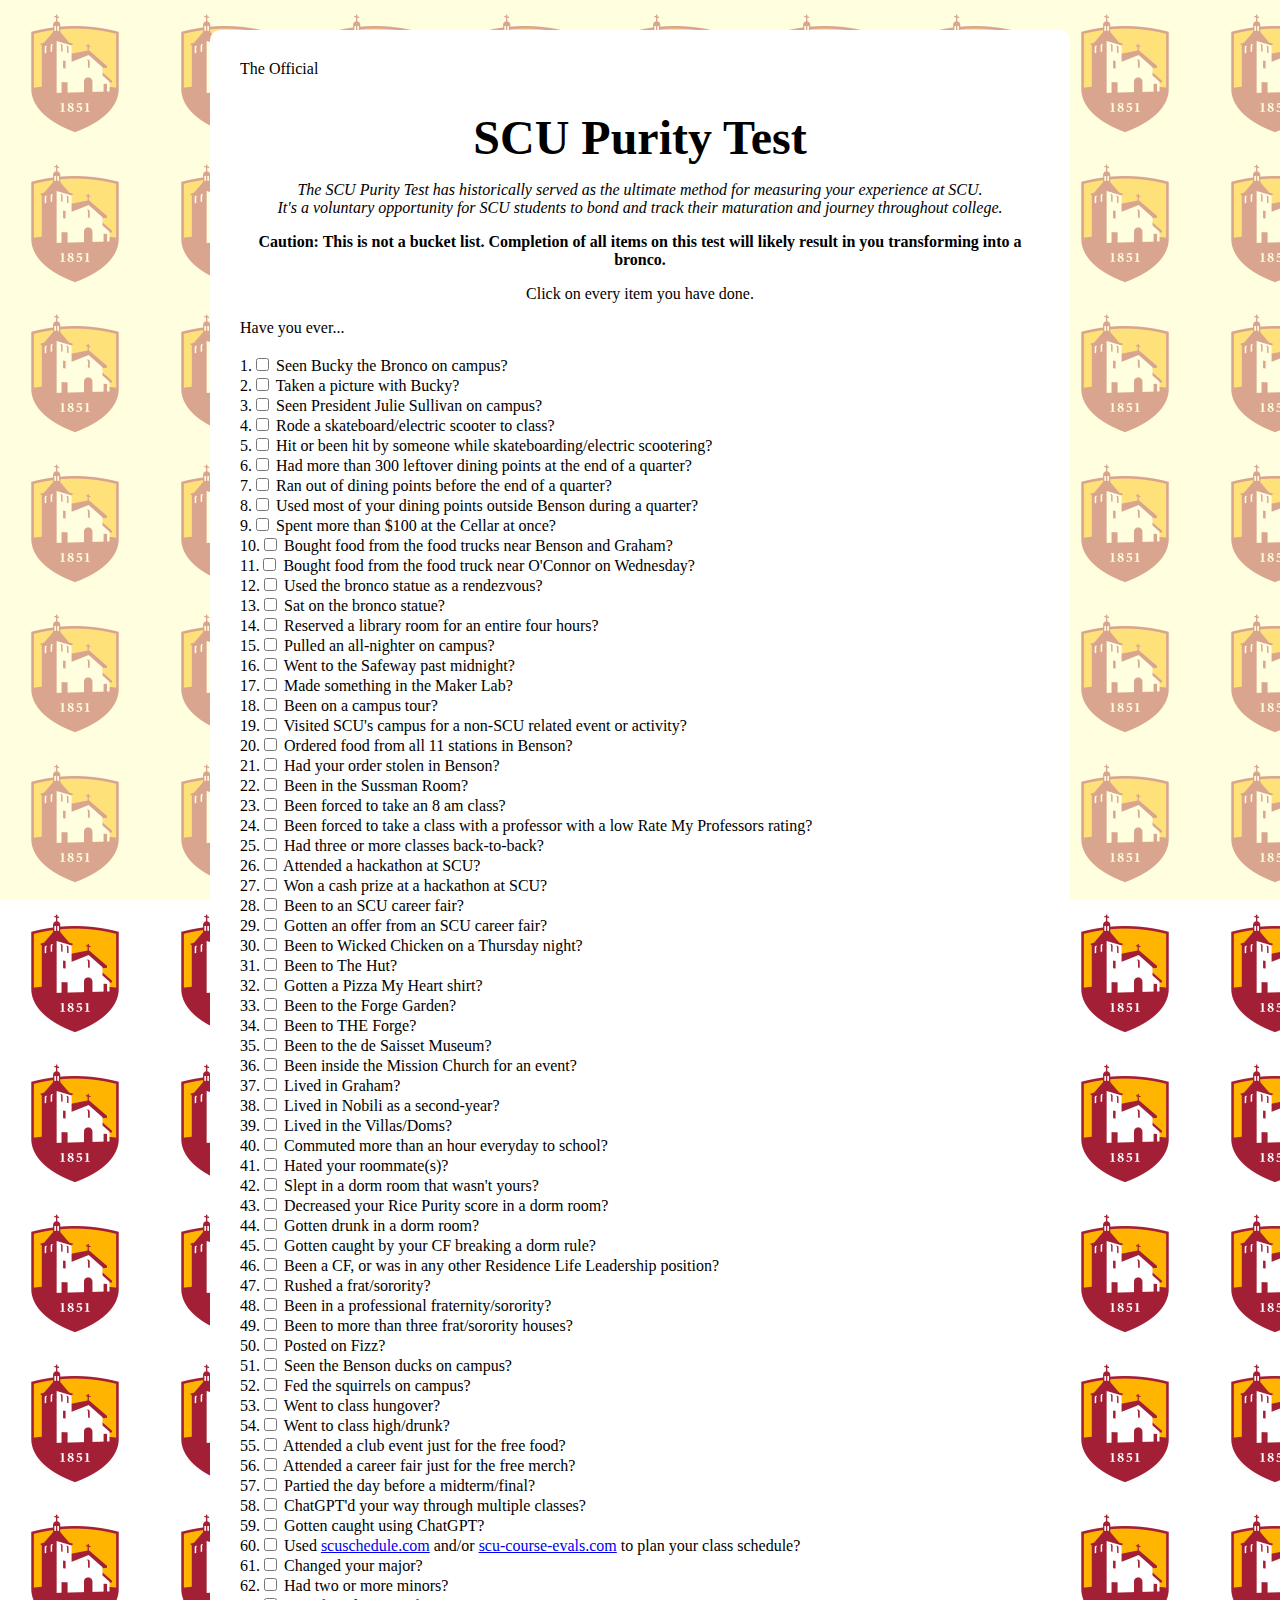
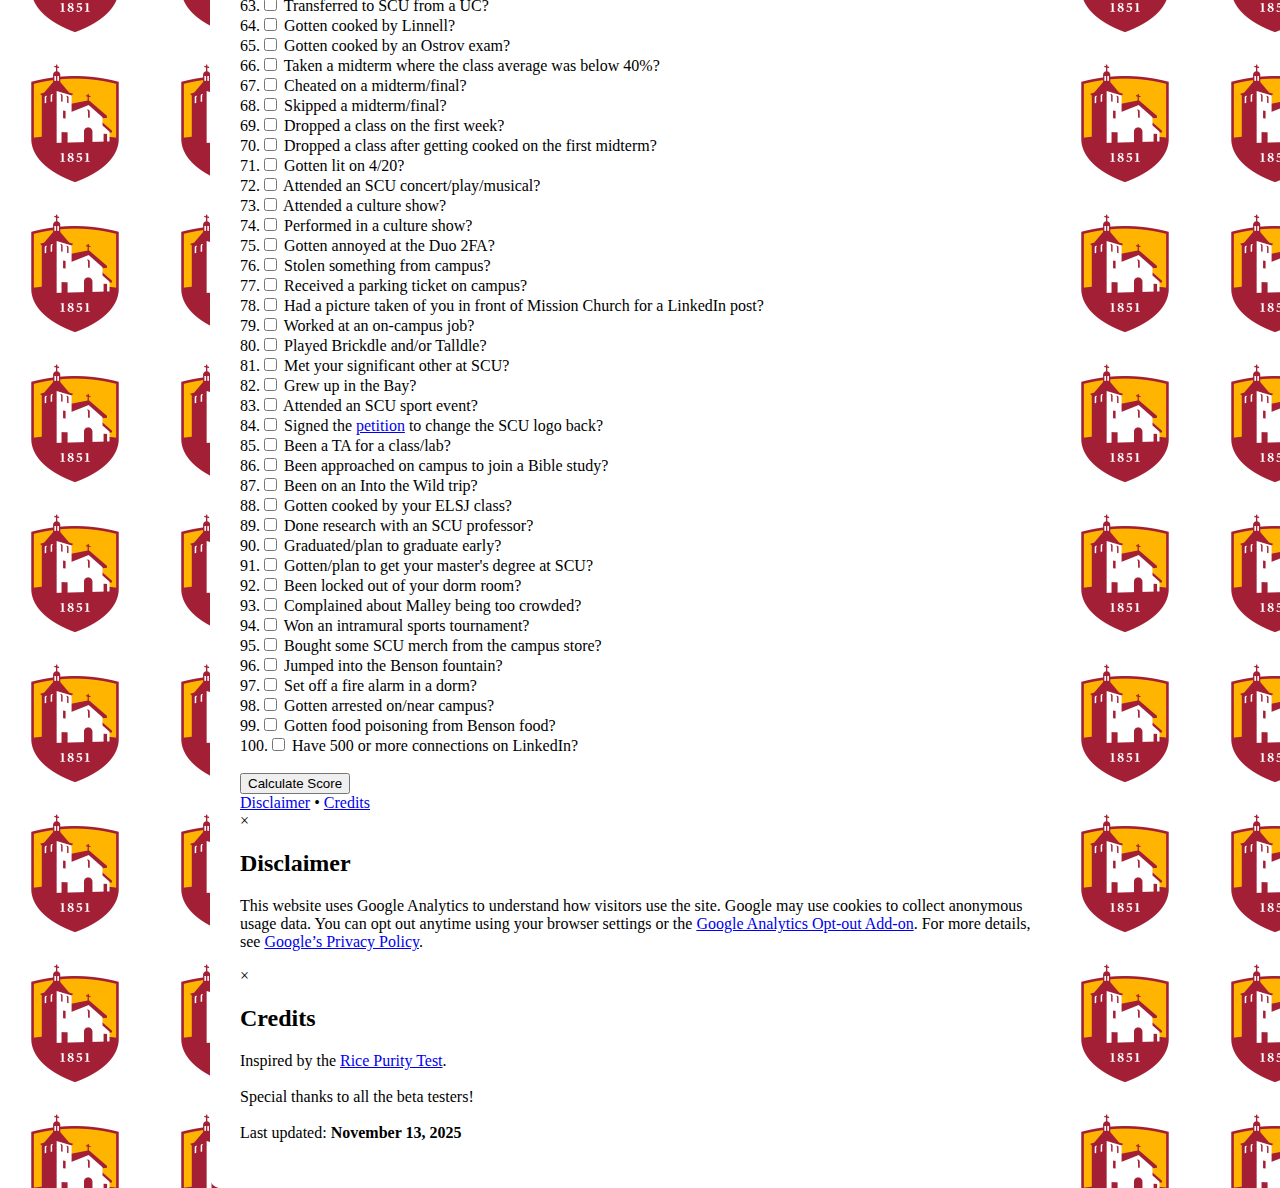
<file: index.html>
<!DOCTYPE html>

<html>
<head>
    <!-- Google Tag Manager -->
    <script>(function(w,d,s,l,i){w[l]=w[l]||[];w[l].push({'gtm.start':
    new Date().getTime(),event:'gtm.js'});var f=d.getElementsByTagName(s)[0],
    j=d.createElement(s),dl=l!='dataLayer'?'&l='+l:'';j.async=true;j.src=
    'https://www.googletagmanager.com/gtm.js?id='+i+dl;f.parentNode.insertBefore(j,f);
    })(window,document,'script','dataLayer','GTM-WKLB4W8J');</script>
    <!-- End Google Tag Manager -->

    <title>SCU Purity Test</title>
    <link rel="stylesheet" href="style.css">
</head>
<body>
    <!-- Google Tag Manager (noscript) -->
    <noscript><iframe src="https://www.googletagmanager.com/ns.html?id=GTM-WKLB4W8J"
    height="0" width="0" style="display:none;visibility:hidden"></iframe></noscript>
    <!-- End Google Tag Manager (noscript) -->
    <header>
        <div class="container">
            <span class="official">The Official</span>
            <h1 class="title">SCU Purity Test</h1>
        </div>
    </header>

    <p class="center">
        <i>The SCU Purity Test has historically served as the ultimate method for measuring your experience at SCU. <br /> 
        It's a voluntary opportunity for SCU students to bond and track their maturation and journey 
        throughout college.</i>
    </p>

    <p class="center">
        <b>Caution: This is not a bucket list. Completion of all items on this test will likely result in you transforming into a bronco.</b>
    </p>  

    <p class="center">
        Click on every item you have done.
    </p>
    
    Have you ever... <br /> <br />

    <div class="line"><span class="num">1.</span><input type="checkbox"> Seen Bucky the Bronco on campus? </div>
    <div class="line"><span class="num">2.</span><input type="checkbox"> Taken a picture with Bucky? </div>
    <div class="line"><span class="num">3.</span><input type="checkbox"> Seen President Julie Sullivan on campus? </div>
    <div class="line"><span class="num">4.</span><input type="checkbox"> Rode a skateboard/electric scooter to class? </div>
    <div class="line"><span class="num">5.</span><input type="checkbox"> Hit or been hit by someone while skateboarding/electric scootering? </div>
    <div class="line"><span class="num">6.</span><input type="checkbox"> Had more than 300 leftover dining points at the end of a quarter? </div>
    <div class="line"><span class="num">7.</span><input type="checkbox"> Ran out of dining points before the end of a quarter? </div>
    <div class="line"><span class="num">8.</span><input type="checkbox"> Used most of your dining points outside Benson during a quarter? </div>
    <div class="line"><span class="num">9.</span><input type="checkbox"> Spent more than $100 at the Cellar at once? </div>
    <div class="line"><span class="num">10.</span><input type="checkbox"> Bought food from the food trucks near Benson and Graham? </div>
    <div class="line"><span class="num">11.</span><input type="checkbox"> Bought food from the food truck near O'Connor on Wednesday? </div>
    <div class="line"><span class="num">12.</span><input type="checkbox"> Used the bronco statue as a rendezvous? </div>
    <div class="line"><span class="num">13.</span><input type="checkbox"> Sat on the bronco statue? </div>
    <div class="line"><span class="num">14.</span><input type="checkbox"> Reserved a library room for an entire four hours? </div>
    <div class="line"><span class="num">15.</span><input type="checkbox"> Pulled an all-nighter on campus? </div>
    <div class="line"><span class="num">16.</span><input type="checkbox"> Went to the Safeway past midnight? </div>
    <div class="line"><span class="num">17.</span><input type="checkbox"> Made something in the Maker Lab? </div>
    <div class="line"><span class="num">18.</span><input type="checkbox"> Been on a campus tour? </div>
    <div class="line"><span class="num">19.</span><input type="checkbox"> Visited SCU's campus for a non-SCU related event or activity? </div>
    <div class="line"><span class="num">20.</span><input type="checkbox"> Ordered food from all 11 stations in Benson? </div>
    <div class="line"><span class="num">21.</span><input type="checkbox"> Had your order stolen in Benson? </div>
    <div class="line"><span class="num">22.</span><input type="checkbox"> Been in the Sussman Room? </div>
    <div class="line"><span class="num">23.</span><input type="checkbox"> Been forced to take an 8 am class? </div>
    <div class="line"><span class="num">24.</span><input type="checkbox"> Been forced to take a class with a professor with a low Rate My Professors rating? </div>
    <div class="line"><span class="num">25.</span><input type="checkbox"> Had three or more classes back-to-back? </div>
    <div class="line"><span class="num">26.</span><input type="checkbox"> Attended a hackathon at SCU? </div>
    <div class="line"><span class="num">27.</span><input type="checkbox"> Won a cash prize at a hackathon at SCU? </div>
    <div class="line"><span class="num">28.</span><input type="checkbox"> Been to an SCU career fair? </div>
    <div class="line"><span class="num">29.</span><input type="checkbox"> Gotten an offer from an SCU career fair? </div>
    <div class="line"><span class="num">30.</span><input type="checkbox"> Been to Wicked Chicken on a Thursday night? </div>
    <div class="line"><span class="num">31.</span><input type="checkbox"> Been to The Hut? </div>
    <div class="line"><span class="num">32.</span><input type="checkbox"> Gotten a Pizza My Heart shirt? </div>
    <div class="line"><span class="num">33.</span><input type="checkbox"> Been to the Forge Garden? </div>
    <div class="line"><span class="num">34.</span><input type="checkbox"> Been to THE Forge? </div>
    <div class="line"><span class="num">35.</span><input type="checkbox"> Been to the de Saisset Museum? </div>
    <div class="line"><span class="num">36.</span><input type="checkbox"> Been inside the Mission Church for an event? </div>
    <div class="line"><span class="num">37.</span><input type="checkbox"> Lived in Graham? </div>
    <div class="line"><span class="num">38.</span><input type="checkbox"> Lived in Nobili as a second-year? </div>
    <div class="line"><span class="num">39.</span><input type="checkbox"> Lived in the Villas/Doms? </div>
    <div class="line"><span class="num">40.</span><input type="checkbox"> Commuted more than an hour everyday to school? </div>
    <div class="line"><span class="num">41.</span><input type="checkbox"> Hated your roommate(s)? </div>
    <div class="line"><span class="num">42.</span><input type="checkbox"> Slept in a dorm room that wasn't yours? </div>
    <div class="line"><span class="num">43.</span><input type="checkbox"> Decreased your Rice Purity score in a dorm room? </div>
    <div class="line"><span class="num">44.</span><input type="checkbox"> Gotten drunk in a dorm room? </div>
    <div class="line"><span class="num">45.</span><input type="checkbox"> Gotten caught by your CF breaking a dorm rule? </div>
    <div class="line"><span class="num">46.</span><input type="checkbox"> Been a CF, or was in any other Residence Life Leadership position? </div>
    <div class="line"><span class="num">47.</span><input type="checkbox"> Rushed a frat/sorority? </div>
    <div class="line"><span class="num">48.</span><input type="checkbox"> Been in a professional fraternity/sorority? </div>
    <div class="line"><span class="num">49.</span><input type="checkbox"> Been to more than three frat/sorority houses? </div>
    <div class="line"><span class="num">50.</span><input type="checkbox"> Posted on Fizz? </div>
    <div class="line"><span class="num">51.</span><input type="checkbox"> Seen the Benson ducks on campus? </div>
    <div class="line"><span class="num">52.</span><input type="checkbox"> Fed the squirrels on campus? </div>
    <div class="line"><span class="num">53.</span><input type="checkbox"> Went to class hungover? </div>
    <div class="line"><span class="num">54.</span><input type="checkbox"> Went to class high/drunk? </div>
    <div class="line"><span class="num">55.</span><input type="checkbox"> Attended a club event just for the free food? </div>
    <div class="line"><span class="num">56.</span><input type="checkbox"> Attended a career fair just for the free merch? </div>
    <div class="line"><span class="num">57.</span><input type="checkbox"> Partied the day before a midterm/final? </div>
    <div class="line"><span class="num">58.</span><input type="checkbox"> ChatGPT'd your way through multiple classes? </div>
    <div class="line"><span class="num">59.</span><input type="checkbox"> Gotten caught using ChatGPT? </div>
    <div class="line"><span class="num">60.</span><input type="checkbox"> Used <a href="https://scuschedule.com/" target="_blank" rel="noopener noreferrer">scuschedule.com</a> and/or <a href="https://www.scu-course-evals.com/" target="_blank" rel="noopener noreferrer">scu-course-evals.com</a> to plan your class schedule? </div>
    <div class="line"><span class="num">61.</span><input type="checkbox"> Changed your major? </div>
    <div class="line"><span class="num">62.</span><input type="checkbox"> Had two or more minors? </div>
    <div class="line"><span class="num">63.</span><input type="checkbox"> Transferred to SCU from a UC? </div>
    <div class="line"><span class="num">64.</span><input type="checkbox"> Gotten cooked by Linnell? </div>
    <div class="line"><span class="num">65.</span><input type="checkbox"> Gotten cooked by an Ostrov exam? </div>
    <div class="line"><span class="num">66.</span><input type="checkbox"> Taken a midterm where the class average was below 40%? </div>
    <div class="line"><span class="num">67.</span><input type="checkbox"> Cheated on a midterm/final? </div>
    <div class="line"><span class="num">68.</span><input type="checkbox"> Skipped a midterm/final? </div>
    <div class="line"><span class="num">69.</span><input type="checkbox"> Dropped a class on the first week? </div>
    <div class="line"><span class="num">70.</span><input type="checkbox"> Dropped a class after getting cooked on the first midterm? </div>
    <div class="line"><span class="num">71.</span><input type="checkbox"> Gotten lit on 4/20? </div>
    <div class="line"><span class="num">72.</span><input type="checkbox"> Attended an SCU concert/play/musical? </div>
    <div class="line"><span class="num">73.</span><input type="checkbox"> Attended a culture show? </div>
    <div class="line"><span class="num">74.</span><input type="checkbox"> Performed in a culture show? </div>
    <div class="line"><span class="num">75.</span><input type="checkbox"> Gotten annoyed at the Duo 2FA? </div>
    <div class="line"><span class="num">76.</span><input type="checkbox"> Stolen something from campus? </div>
    <div class="line"><span class="num">77.</span><input type="checkbox"> Received a parking ticket on campus? </div>
    <div class="line"><span class="num">78.</span><input type="checkbox"> Had a picture taken of you in front of Mission Church for a LinkedIn post? </div>
    <div class="line"><span class="num">79.</span><input type="checkbox"> Worked at an on-campus job? </div>
    <div class="line"><span class="num">80.</span><input type="checkbox"> Played Brickdle and/or Talldle? </div>
    <div class="line"><span class="num">81.</span><input type="checkbox"> Met your significant other at SCU? </div>
    <div class="line"><span class="num">82.</span><input type="checkbox"> Grew up in the Bay? </div>
    <div class="line"><span class="num">83.</span><input type="checkbox"> Attended an SCU sport event? </div>
    <div class="line"><span class="num">84.</span><input type="checkbox"> Signed the <a href="https://www.change.org/p/petition-to-get-rid-of-the-new-scu-logo" target="_blank" rel="noopener noreferrer">petition</a> to change the SCU logo back? </div>
    <div class="line"><span class="num">85.</span><input type="checkbox"> Been a TA for a class/lab? </div>
    <div class="line"><span class="num">86.</span><input type="checkbox"> Been approached on campus to join a Bible study? </div>
    <div class="line"><span class="num">87.</span><input type="checkbox"> Been on an Into the Wild trip? </div>
    <div class="line"><span class="num">88.</span><input type="checkbox"> Gotten cooked by your ELSJ class? </div>
    <div class="line"><span class="num">89.</span><input type="checkbox"> Done research with an SCU professor? </div>
    <div class="line"><span class="num">90.</span><input type="checkbox"> Graduated/plan to graduate early? </div>
    <div class="line"><span class="num">91.</span><input type="checkbox"> Gotten/plan to get your master's degree at SCU? </div>
    <div class="line"><span class="num">92.</span><input type="checkbox"> Been locked out of your dorm room? </div>
    <div class="line"><span class="num">93.</span><input type="checkbox"> Complained about Malley being too crowded? </div>
    <div class="line"><span class="num">94.</span><input type="checkbox"> Won an intramural sports tournament? </div>
    <div class="line"><span class="num">95.</span><input type="checkbox"> Bought some SCU merch from the campus store? </div>
    <div class="line"><span class="num">96.</span><input type="checkbox"> Jumped into the Benson fountain? </div>
    <div class="line"><span class="num">97.</span><input type="checkbox"> Set off a fire alarm in a dorm? </div>
    <div class="line"><span class="num">98.</span><input type="checkbox"> Gotten arrested on/near campus? </div>
    <div class="line"><span class="num">99.</span><input type="checkbox"> Gotten food poisoning from Benson food? </div>
    <div class="line"><span class="num">100.</span><input type="checkbox"> Have 500 or more connections on LinkedIn? </div>
    <br \>
    <button class="button" onclick="calculateScore()">Calculate Score</button>

    <div class="info-links">
        <a id="disclaimer-btn" href="#">Disclaimer</a>
        <span>•</span>
        <a id="credits-btn" href="#">Credits</a>
    </div>

    <div id="disclaimer-modal" class="modal">
        <div class="modal-content">
            <span class="close">&times;</span>
            <h2>Disclaimer</h2>
            <p>
            This website uses Google Analytics to understand how visitors use the site. Google may use cookies to 
            collect anonymous usage data. You can opt out anytime using your browser settings or the 
            <a href="https://tools.google.com/dlpage/gaoptout" target="_blank" rel="noopener noreferrer">Google Analytics Opt-out Add-on</a>. 
            For more details, see 
            <a href="https://policies.google.com/technologies/partner-sites" target="_blank" rel="noopener noreferrer">Google’s Privacy Policy</a>.
            </p>
        </div>
    </div>

    <div id="credits-modal" class="modal">
        <div class="modal-content">
            <span class="close">&times;</span>
            <h2>Credits</h2>
            <p>
                Inspired by the <a href="https://ricepuritytest.com/" target="_blank" rel="noopener noreferrer">Rice Purity Test</a>. <br><br>
                
                Special thanks to all the beta testers! <br><br> 

                Last updated: <b>November 13, 2025</b> 
            </p>
        </div>
    </div>

    <script>
        function calculateScore() {
            let checked = 100 - document.querySelectorAll('input[type="checkbox"]:checked').length;
            window.location.href = `results.html?score=${checked}`;
        }

        function setupModal(buttonId, modalId) {
            const btn = document.getElementById(buttonId);
            const modal = document.getElementById(modalId);
            const closeBtn = modal.querySelector('.close');

            btn.onclick = (e) => {
                e.preventDefault();
                modal.style.display = "block";
            };

            closeBtn.onclick = () => modal.style.display = "none";

            window.addEventListener("click", (e) => {
                if (e.target === modal) modal.style.display = "none";
            });
        }

        setupModal('disclaimer-btn', 'disclaimer-modal');
        setupModal('credits-btn', 'credits-modal');
    </script>

</body>
</html>
</file>
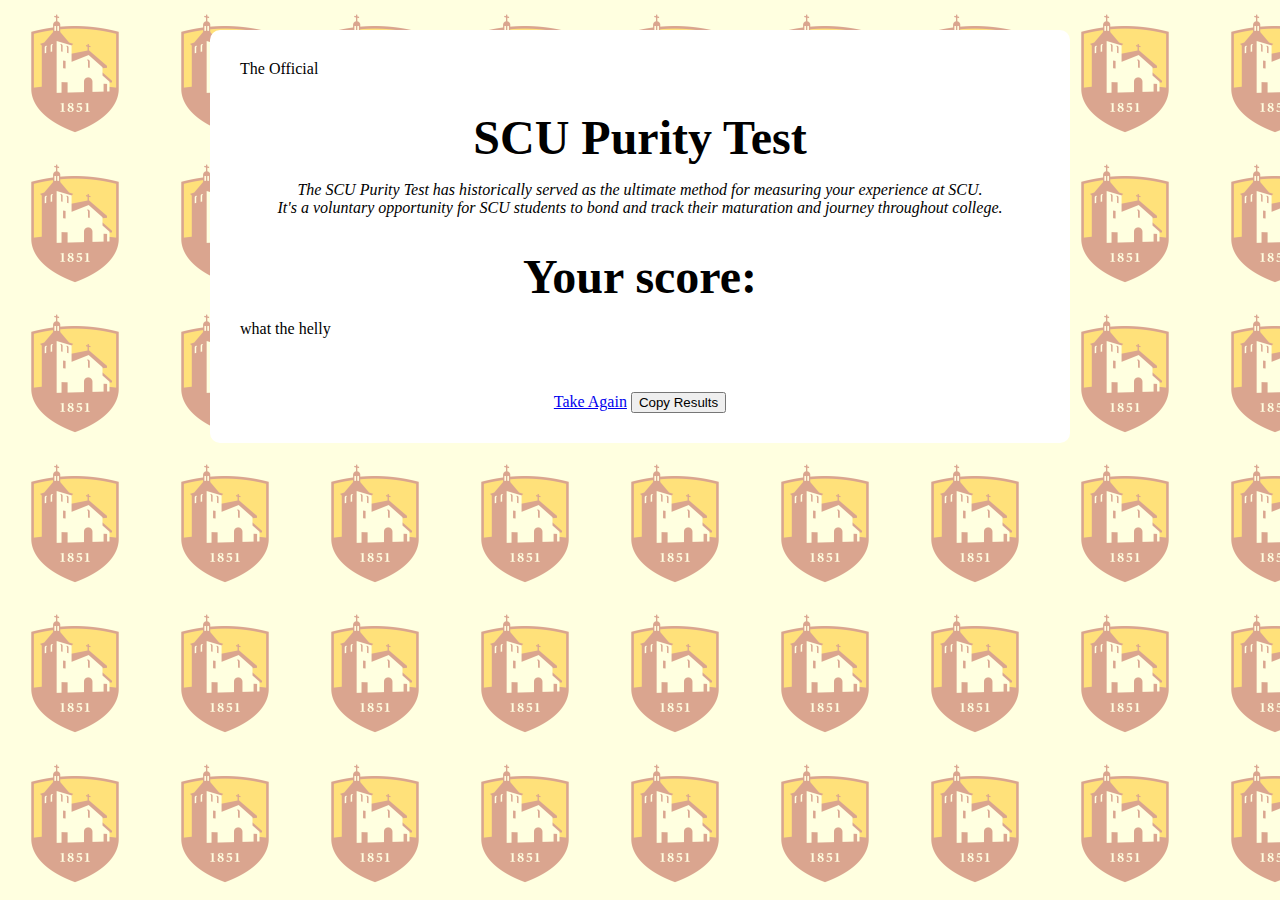
<file: results.html>
<!DOCTYPE html>

<html>
<head>
    <!-- Google Tag Manager -->
    <script>(function(w,d,s,l,i){w[l]=w[l]||[];w[l].push({'gtm.start':
    new Date().getTime(),event:'gtm.js'});var f=d.getElementsByTagName(s)[0],
    j=d.createElement(s),dl=l!='dataLayer'?'&l='+l:'';j.async=true;j.src=
    'https://www.googletagmanager.com/gtm.js?id='+i+dl;f.parentNode.insertBefore(j,f);
    })(window,document,'script','dataLayer','GTM-WKLB4W8J');</script>
    <!-- End Google Tag Manager -->

    <title>SCU Purity Test</title>
    <link rel="stylesheet" href="style.css">
</head>
<body>
    <!-- Google Tag Manager (noscript) -->
    <noscript><iframe src="https://www.googletagmanager.com/ns.html?id=GTM-WKLB4W8J"
    height="0" width="0" style="display:none;visibility:hidden"></iframe></noscript>
    <!-- End Google Tag Manager (noscript) -->
    <header>
        <div class="container">
            <span class="official">The Official</span>
            <h1 class="title">SCU Purity Test</h1>
        </div>
    </header>

    <p class="center">
        <i>The SCU Purity Test has historically served as the ultimate method for measuring your experience at SCU. <br /> 
        It's a voluntary opportunity for SCU students to bond and track their maturation and journey 
        throughout college.</i>
    </p>

    <h1 class="score_title">Your score:</h1>
    <div id="score" class="score"></div>
    <div id="comment" class="comment"></div>
    <br /> <br /> <br />
    <div class="center">
        <a class="button" href="index.html">Take Again</a>
        <button id="copyButton" class="button">Copy Results</button>
    </div>
    

    <script>
        const params = new URLSearchParams(window.location.search);
        const score = parseInt(params.get("score"));
        const copyButton = document.getElementById("copyButton");

        if (!isNaN(score)) {
            document.getElementById("score").textContent = `${score}`;
         
            if (score <= 10) {
                comment = "Leavey Legend";
            } 
            else if (score <= 20) {
                comment = "Malley Mythic";
            } 
            else if (score <= 30) {
                comment = "Heafey Hero";
            } 
            else if (score <= 40) {
                comment = "Cowell Champion";
            } 
            else if (score <= 50) {
                comment = "Campisi Commander";
            } 
            else if (score <= 60) {
                comment = "Dunne Diamond";
            } 
            else if (score <= 70) {
                comment = "Graham Gold";
            } 
            else if (score <= 80) {
                comment = "Sobrato Silver";
            } 
            else if (score <= 90) {
                comment = "Benson Bronze";
            } 
            else {
                comment = "Nobili Noob";
            }
            document.getElementById("comment").textContent = comment;
        } else {
            document.getElementById("score").textContent = "what the helly";
        }

        copyButton.addEventListener("click", () => {
            const text = 
`SCU Purity Test
Score: ${score}
Rank: ${comment}
https://scupuritytest.com/`;

            navigator.clipboard.writeText(text).then(() => {
                alert("Score copied to clipboard!");
            });
        });

        if (!isNaN(score)) {
            window.dataLayer = window.dataLayer || [];
            window.dataLayer.push({
                event: "purity_score",
                score_value: score 
            });
            console.log("GA4 Event pushed: purity_score =", score);
        }
    </script>
</body>
</html>
</file>
<file: style.css>
html {
    height: 100%;
    background: url("scu_logo.jpg") repeat;
    background-size: 150px;
    background-position: top left;
    position: relative;
}

html::before {
    content: "";
    position: fixed;
    top: 0;
    left: 0;
    width: 100%;
    height: 100%;
    background: rgba(255, 255, 204, 0.6);
    z-index: -1;
}

body {
    background: #ffffff; 
    max-width: 800px;
    margin: 30px auto;
    padding: 30px;
    border-radius: 10px;
    position: relative;
    z-index: 0;
}

h1 {
    text-align: center;
    font-size: 3rem;
    margin-bottom: 1rem;
}

.center {
    text-align: center;
}
</file>
